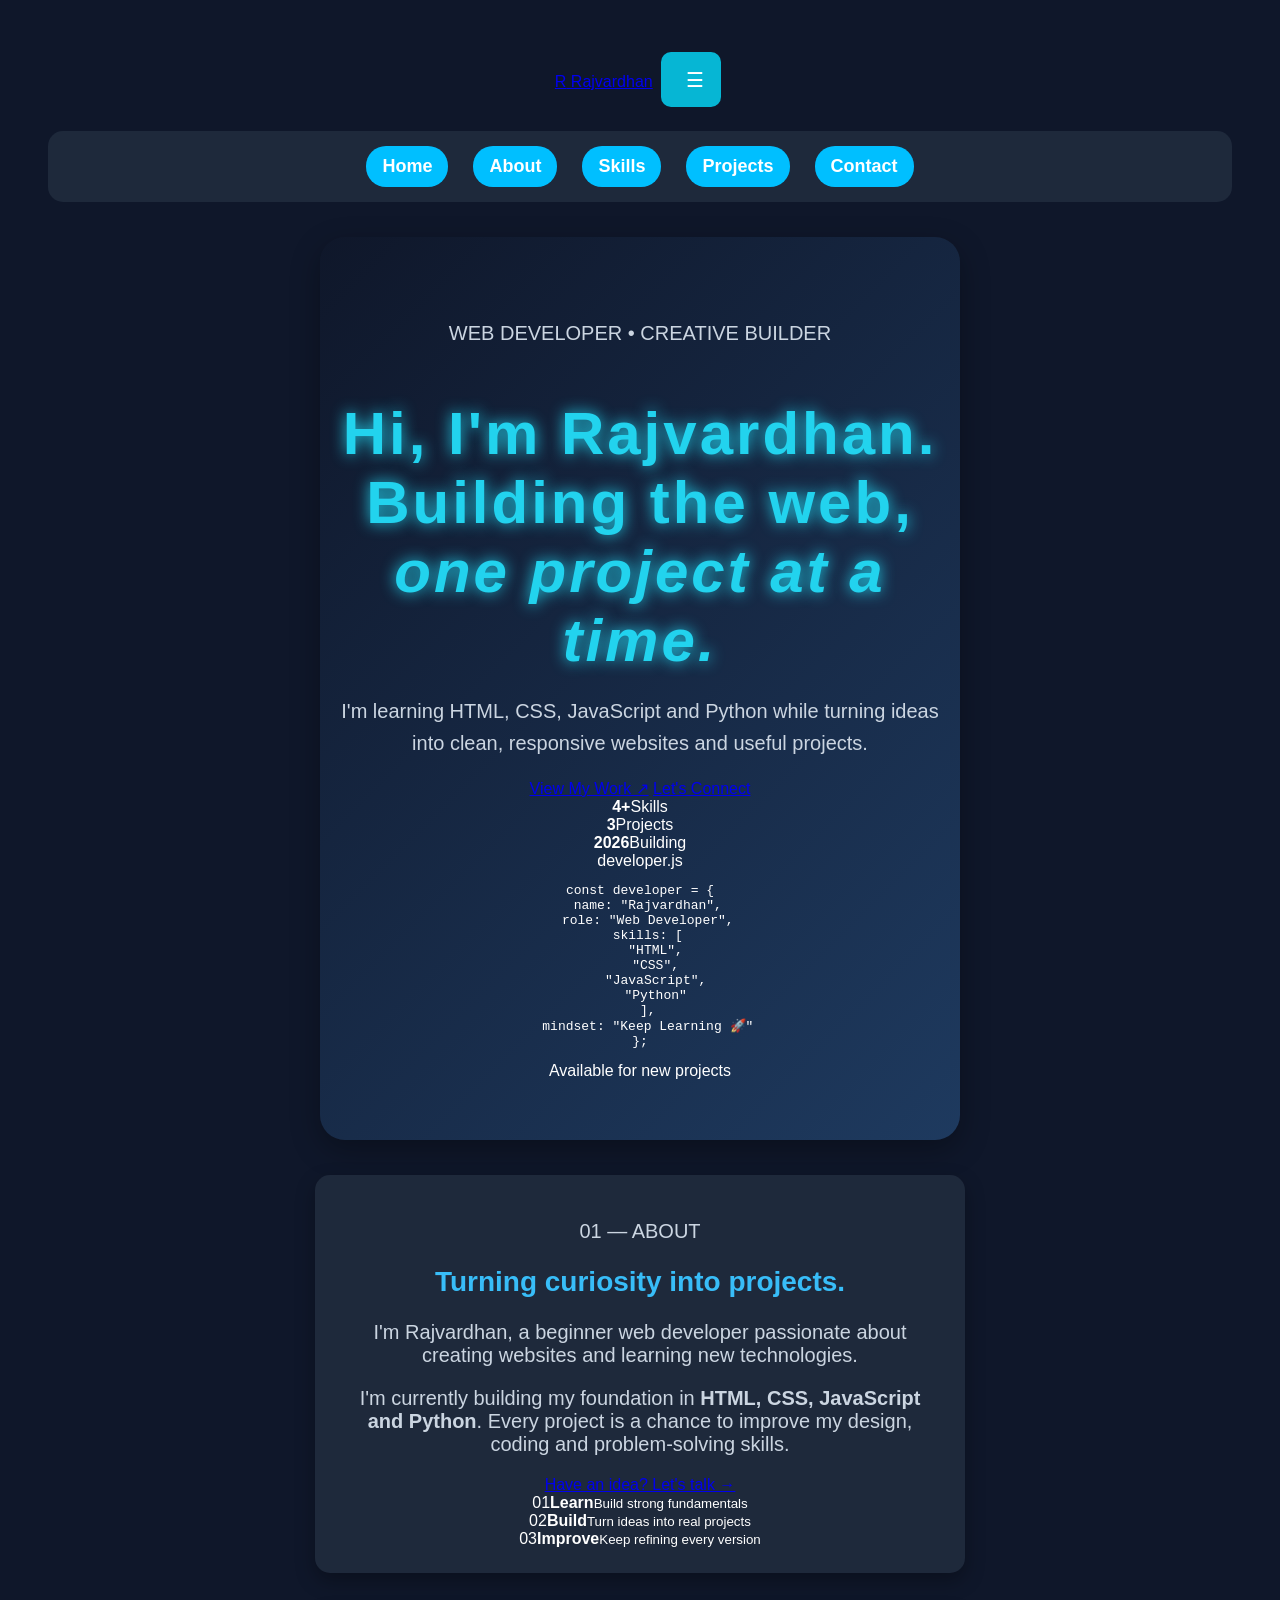
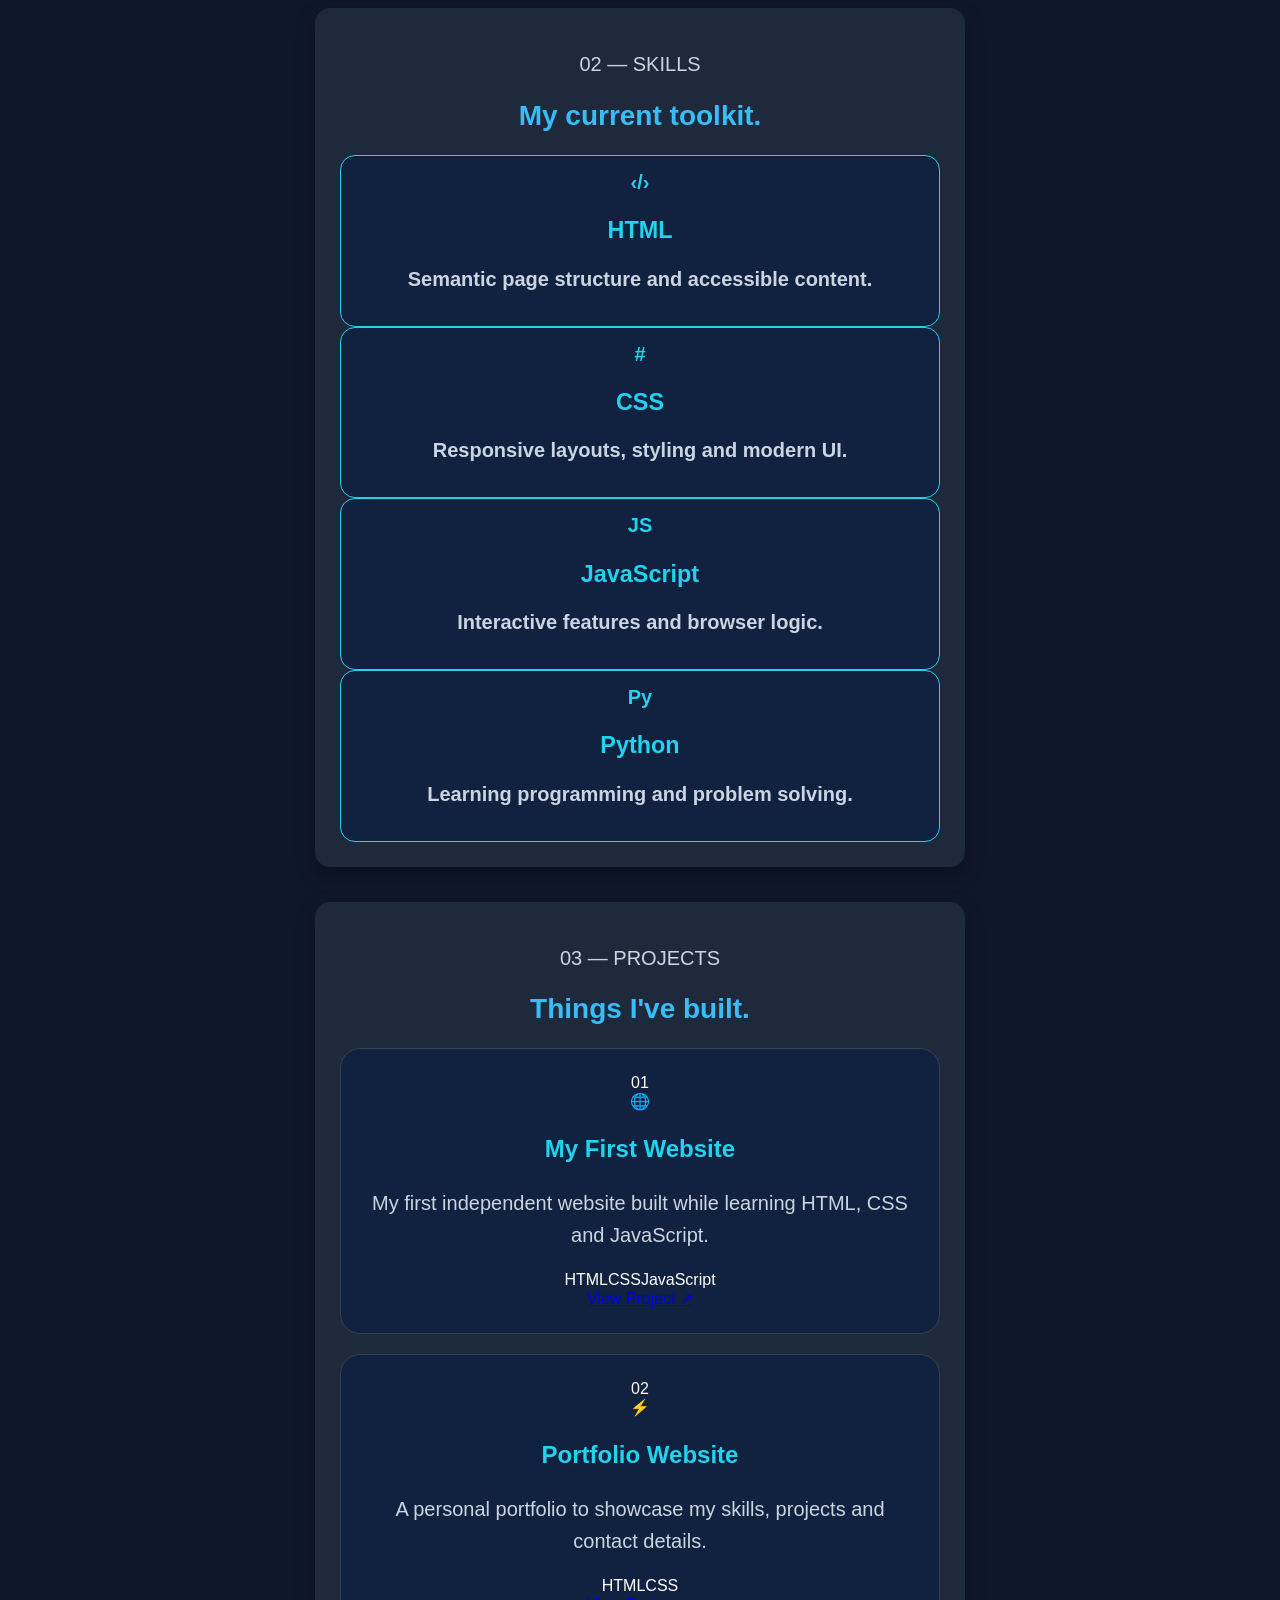
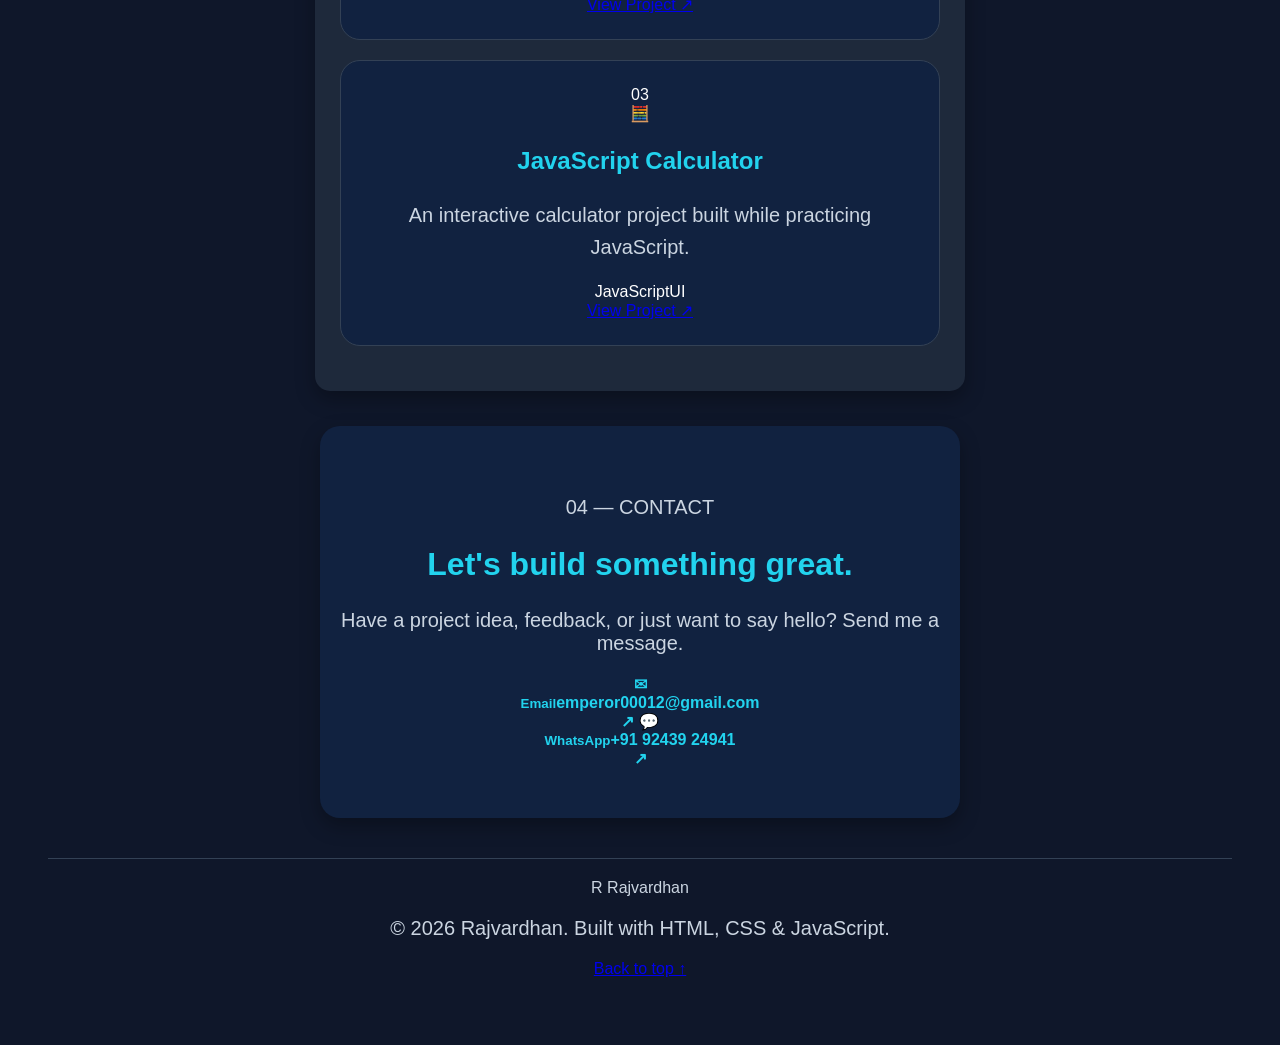
<file: index.html>
<!DOCTYPE html>
<html lang="en">
<head>
  <meta charset="UTF-8">
  <meta name="viewport" content="width=device-width, initial-scale=1.0">
  <meta name="description" content="Rajvardhan — Web Developer portfolio">
  <title>Rajvardhan | Web Developer</title>
  <link rel="preconnect" href="https://fonts.googleapis.com">
  <link rel="preconnect" href="https://fonts.gstatic.com" crossorigin>
  <link href="https://fonts.googleapis.com/css2?family=Inter:wght@400;500;600;700;800&display=swap" rel="stylesheet">
  <link rel="stylesheet" href="style.css">
</head>
<body>
  <div class="bg-glow glow-1"></div><div class="bg-glow glow-2"></div>

  <header class="navbar">
    <a class="logo" href="#home"><span>R</span> Rajvardhan</a>
    <button class="menu-btn" aria-label="Open menu">☰</button>
    <nav id="nav">
      <a href="#home">Home</a><a href="#about">About</a><a href="#skills">Skills</a>
      <a href="#projects">Projects</a><a href="#contact">Contact</a>
    </nav>
  </header>

  <main>
    <section id="home" class="hero">
      <div class="hero-copy reveal">
        <p class="eyebrow">WEB DEVELOPER • CREATIVE BUILDER</p>
        <h1>Hi, I'm <span>Rajvardhan</span>.<br>Building the web,<br><em>one project at a time.</em></h1>
        <p class="lead">I'm learning HTML, CSS, JavaScript and Python while turning ideas into clean, responsive websites and useful projects.</p>
        <div class="actions">
          <a class="btn primary" href="#projects">View My Work ↗</a>
          <a class="btn secondary" href="#contact">Let's Connect</a>
        </div>
        <div class="mini-stats"><div><b>4+</b><span>Skills</span></div><div><b>3</b><span>Projects</span></div><div><b>2026</b><span>Building</span></div></div>
      </div>
      <div class="hero-card reveal">
        <div class="code-top"><i></i><i></i><i></i><span>developer.js</span></div>
        <pre><code><span class="purple">const</span> developer = {
  name: <span class="green">"Rajvardhan"</span>,
  role: <span class="green">"Web Developer"</span>,
  skills: [
    <span class="green">"HTML"</span>,
    <span class="green">"CSS"</span>,
    <span class="green">"JavaScript"</span>,
    <span class="green">"Python"</span>
  ],
  mindset: <span class="green">"Keep Learning 🚀"</span>
};</code></pre>
        <div class="status"><span></span> Available for new projects</div>
      </div>
    </section>

    <section id="about" class="section">
      <div class="section-head reveal"><p class="eyebrow">01 — ABOUT</p><h2>Turning curiosity into <span>projects.</span></h2></div>
      <div class="about-grid">
        <div class="about-text reveal">
          <p>I'm Rajvardhan, a beginner web developer passionate about creating websites and learning new technologies.</p>
          <p>I'm currently building my foundation in <strong>HTML, CSS, JavaScript and Python</strong>. Every project is a chance to improve my design, coding and problem-solving skills.</p>
          <a class="text-link" href="#contact">Have an idea? Let's talk →</a>
        </div>
        <div class="about-panel reveal">
          <div><span>01</span><b>Learn</b><small>Build strong fundamentals</small></div>
          <div><span>02</span><b>Build</b><small>Turn ideas into real projects</small></div>
          <div><span>03</span><b>Improve</b><small>Keep refining every version</small></div>
        </div>
      </div>
    </section>

    <section id="skills" class="section">
      <div class="section-head reveal"><p class="eyebrow">02 — SKILLS</p><h2>My current <span>toolkit.</span></h2></div>
      <div class="skills-grid">
        <div class="skill reveal"><div class="skill-icon">‹/›</div><h3>HTML</h3><p>Semantic page structure and accessible content.</p><div class="bar"><span style="width:88%"></span></div></div>
        <div class="skill reveal"><div class="skill-icon">#</div><h3>CSS</h3><p>Responsive layouts, styling and modern UI.</p><div class="bar"><span style="width:82%"></span></div></div>
        <div class="skill reveal"><div class="skill-icon">JS</div><h3>JavaScript</h3><p>Interactive features and browser logic.</p><div class="bar"><span style="width:68%"></span></div></div>
        <div class="skill reveal"><div class="skill-icon">Py</div><h3>Python</h3><p>Learning programming and problem solving.</p><div class="bar"><span style="width:55%"></span></div></div>
      </div>
    </section>

    <section id="projects" class="section">
      <div class="section-head reveal"><p class="eyebrow">03 — PROJECTS</p><h2>Things I've <span>built.</span></h2></div>
      <div class="projects-grid">
        <article class="project featured reveal"><div class="project-no">01</div><div class="project-icon">🌐</div><h3>My First Website</h3><p>My first independent website built while learning HTML, CSS and JavaScript.</p><div class="tags"><span>HTML</span><span>CSS</span><span>JavaScript</span></div><a href="first-website.html">View Project ↗</a></article>
        <article class="project reveal"><div class="project-no">02</div><div class="project-icon">⚡</div><h3>Portfolio Website</h3><p>A personal portfolio to showcase my skills, projects and contact details.</p><div class="tags"><span>HTML</span><span>CSS</span></div><a href="index.html">View Project ↗</a></article>
        <article class="project reveal"><div class="project-no">03</div><div class="project-icon">🧮</div><h3>JavaScript Calculator</h3><p>An interactive calculator project built while practicing JavaScript.</p><div class="tags"><span>JavaScript</span><span>UI</span></div><a href="calculator.html">View Project ↗</a></article>
      </div>
    </section>

    <section id="contact" class="section contact-section">
      <div class="contact-box reveal">
        <div><p class="eyebrow">04 — CONTACT</p><h2>Let's build something <span>great.</span></h2><p>Have a project idea, feedback, or just want to say hello? Send me a message.</p></div>
        <div class="contact-actions">
          <a class="contact-item" href="mailto:emperor00012@gmail.com"><span>✉</span><div><small>Email</small><b>emperor00012@gmail.com</b></div>↗</a>
          <a class="contact-item" href="https://wa.me/919243924941" target="_blank" rel="noopener"><span>💬</span><div><small>WhatsApp</small><b>+91 92439 24941</b></div>↗</a>
        </div>
      </div>
    </section>
  </main>

  <footer><div class="logo"><span>R</span> Rajvardhan</div><p>© 2026 Rajvardhan. Built with HTML, CSS & JavaScript.</p><a href="#home">Back to top ↑</a></footer>
  <script src="script.js"></script>
</body>
</html>
</file>
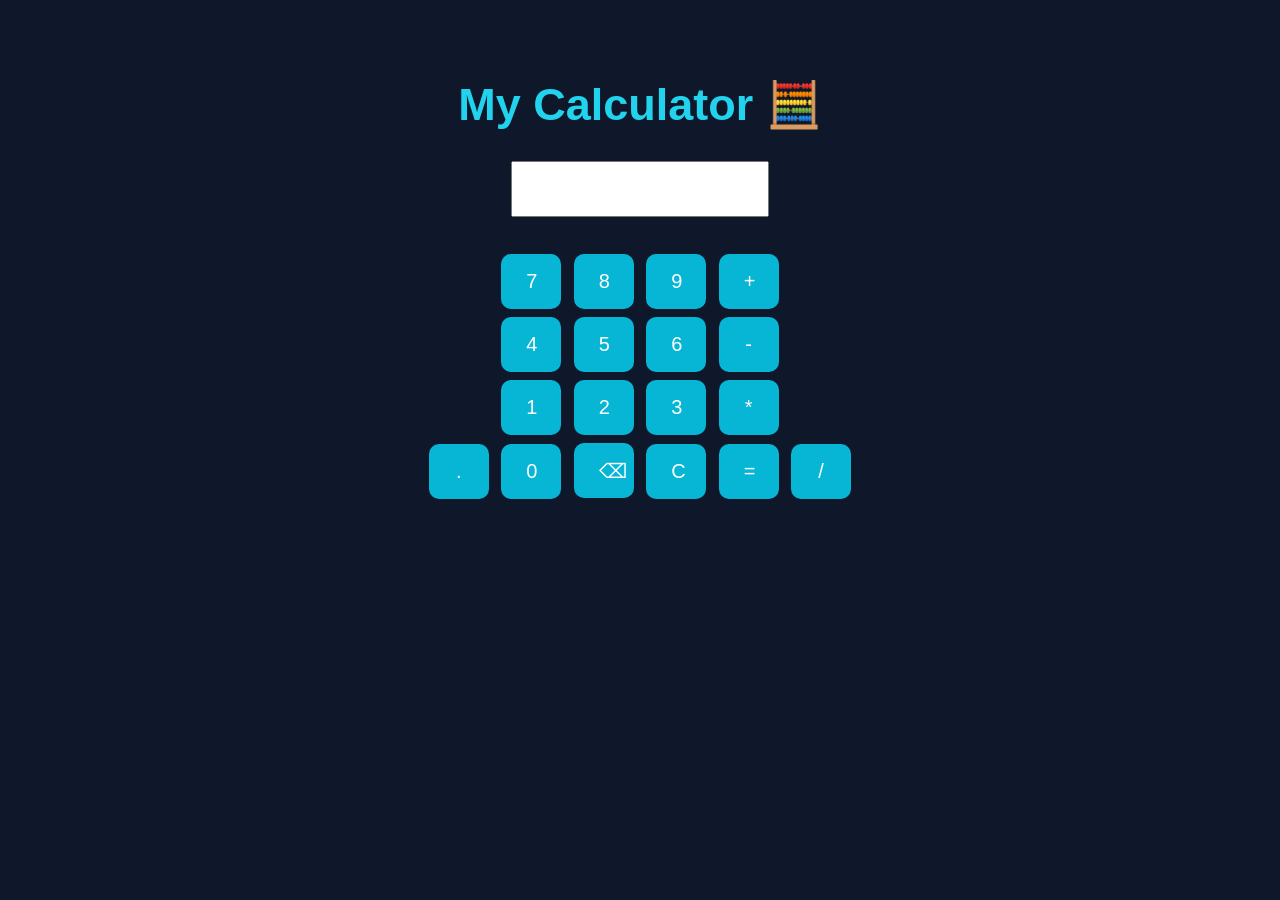
<file: calculator.html>
<!DOCTYPE html>
<html>
<head>
    <title>My Calculator</title>
    <link rel="stylesheet" href="style.css">
</head>

<body>

    <h1>My Calculator 🧮</h1>
    <input type="text" id="display" readonly>
    <br><br>

<button>7</button>
<button>8</button>
<button>9</button>
<button>+</button>

<br>

<button>4</button>
<button>5</button>
<button>6</button>
<button>-</button>

<br>

<button>1</button>
<button>2</button>
<button>3</button>
<button>*</button>

<br>
<button>.</button>
<button>0</button>
<button>⌫</button>
<button>C</button>
<button>=</button>
<button>/</button>
<script>
    let display = document.getElementById("display");
    let buttons = document.querySelectorAll("button");

    buttons.forEach(button => {
        button.addEventListener("click", () => {
            let value = button.innerText;

            if (value === "C") {
                display.value = "";
            } 
            else if (value === "=") {
                display.value = eval(display.value);
            } 
            else if (value === "⌫") {
                display.value = display.value.slice(0, -1);
            }
            else {
                display.value += value;
            }
        });
    });
    document.addEventListener("keydown", (event) => {
    const key = event.key;

   if (/[0-9.+\-*\/]/.test(key)) {
        display.value += key;
    }

    if (key === "Enter") {
        display.value = eval(display.value);
    }

    if (key === "Backspace") {
        display.value = display.value.slice(0, -1);
    }

    if (key === "Escape") {
        display.value = "";
    }
});
</script>
</body>
</html>
</file>
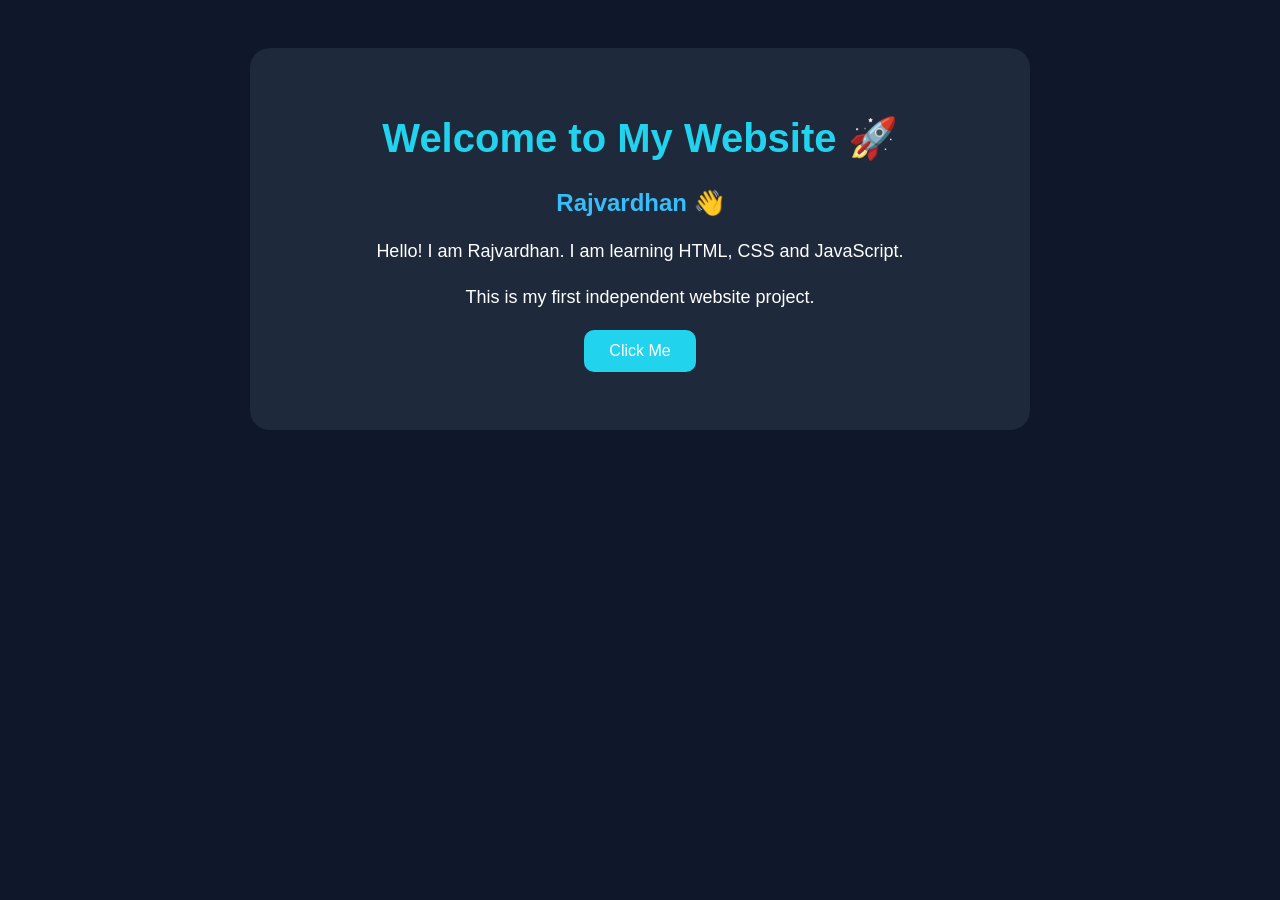
<file: first-website.html>
<!DOCTYPE html>
<html lang="en">
<head>
    <meta charset="UTF-8">
    <meta name="viewport" content="width=device-width, initial-scale=1.0">
    <title>My First Website</title>

    <style>
        body {
            font-family: Arial, sans-serif;
            background: #0f172a;
            color: white;
            text-align: center;
            padding: 40px;
        }

        .box {
            max-width: 700px;
            margin: auto;
            padding: 40px;
            background: #1e293b;
            border-radius: 20px;
        }

        h1 {
            color: #22d3ee;
            font-size: 40px;
        }

        h2 {
            color: #38bdf8;
        }

        p {
            font-size: 18px;
            line-height: 1.6;
        }

        button {
            background: #22d3ee;
            color: white;
            border: none;
            padding: 12px 25px;
            border-radius: 10px;
            font-size: 16px;
            cursor: pointer;
        }

        button:hover {
            background: #0891b2;
        }
    </style>
</head>

<body>

    <div class="box">
        <h1>Welcome to My Website 🚀</h1>

        <h2>Rajvardhan 👋</h2>

        <p>
            Hello! I am Rajvardhan.
            I am learning HTML, CSS and JavaScript.
        </p>

        <p>
            This is my first independent website project.
        </p>

       <button onclick="sayHello()">Click Me</button>

        <p id="message"></p>
    </div>

    
<script src="script.js"></script>
</body>
</html>
</file>
<file: style.css>
body {
    background-color: #0f172a;
    color: white;
    font-family: Arial, sans-serif;
    text-align: center;
    padding-top: 100px;
}

h1 {
    color: #38bdf8;
    font-size: 45px;
}

p {
    color:#cbd5e1;
    font-size: 20px;
}

button {
    background-color:#06b6d4;
    color: white;
    border: none;
    padding: 12px 25px;
    font-size: 18px;
    border-radius: 10px;
    cursor: pointer;
    transition:0.3s;
}

button:hover {
    background-color: #0284c7;
    transform: scale(1.08);
}
#message {
    color: #38bdf8;
    font-size: 24px;
    font-weight: bold;
    margin-top: 25px;
}
section {
    margin: 35px auto;
    padding: 25px;
    max-width: 600px;
    border-radius: 15px;
    background-color: #1e293b;
    box-shadow: 0 8px 20px rgba(0, 0, 0, 0.3);
}

section h2 {
    color: #38bdf8;
    font-size: 28px;
}
.skills {
    display: flex;
    justify-content: center;
    gap: 15px;
    margin-top: 20px;
}

.skill {
    background: #1e293b;
    padding: 20px 30px;
    border-radius: 15px;
    font-size: 20px;
    transition: 0.3s;
}

.skill:hover {
    transform: translateY(-8px);
}
footer {
    margin-top: 40px;
    padding: 20px;
    text-align: center;
    font-size: 16px;
    color: #cbd5e1;
    border-top: 1px solid #334155;
}
@media (max-width: 600px) {

    body {
        padding-top: 50px;
    }

    h1 {
        font-size: 35px;
    }

    h2 {
        font-size: 25px;
    }

    p {
        font-size: 17px;
    }

    .skills {
        flex-direction: column;
        align-items: center;
    }

    .skill {
        width: 200px;
    }

    section {
        width: 85%;
        padding: 20px;
    }

    button {
        font-size: 16px;
        padding: 10px 20px;
    }
}
nav {
    display: flex;
    justify-content: center;
    gap: 15px;
    margin: 20px 0;
}

nav a {
    color: white;
    text-decoration: none;
    background: #00bfff;
    padding: 10px 16px;
    border-radius: 20px;
    font-weight: bold;
    transition: 0.3s;
}

nav a:hover {
    background: #008cff;
    transform: translateY(-3px);
}
html  {
    scroll-behavior: smooth;
}
/* Navigation Bar */
nav {
    display: flex;
    justify-content: center;
    gap: 25px;
    padding: 15px;
    background: #1e293b;
    border-radius: 15px;
    margin-bottom: 30px;
}

nav a {
    color: white;
    text-decoration: none;
    font-size: 18px;
    font-weight: bold;
    transition: 0.3s;
}
nav a:hover {
    color: white;
    transform: translateY(-4px);
    box-shadow: 0 0 18px rgba(56, 189, 248, 0.7);
}
#home {
    padding: 60px 20px;
    text-align: center;
}

#home h1 {
    margin-bottom: 20px;
}

#home h2 {
    margin-bottom: 25px;
}

#home p {
    line-height: 1.6;
}
.skills {
    display: flex;
    justify-content: center;
    gap: 20px;
    flex-wrap: wrap;
}

.skill {
    min-width: 120px;
    text-align: center;
    background: #1e293b;
    padding: 20px;
    border-radius: 15px;
    font-size: 20px;
    transition: 0.3s;
}

.skill:hover {
    transform: translateY(-8px);
}
.hero {
    padding: 80px 20px;
    text-align: center;
    border-radius: 25px;
    background: linear-gradient(135deg, #0f172a, #1e3a5f);
    box-shadow: 0 10px 30px rgba(0, 0, 0, 0.3);
}

.hero h1 {
    font-size: 60px;
    margin-bottom: 10px;
    letter-spacing: 3px;
    color:#22d3ee;
    text-shadow:0 0 15px #22d3ee;
    animation: pulse 2s ease-in-out infinite;
}
@keyframes pulse {
    0% {
        transform: scale(1);
    }

    50% {
        transform: scale(1.05);
    }

    100% {
        transform: scale(1);
    }
}
.contact-buttons button {
    min-width: 150px;
}

.contact-buttons button:hover {
    transform: translateY(-5px);
}
.hero h2 {
    font-size: 28px;
    margin-bottom: 20px;
    animation: slideIn 1.5s ease-out;
}

@keyframes slideIn {
    from {
        opacity: 0;
        transform: translateY(30px);
    }

    to {
        opacity: 1;
        transform: translateY(0);
    }
}
.skills{
    display:flex;
    justify-content:center;
    gap:20px;
    flex-wrap:wrap;
    margin:30px 0;
}

.skill{
    background:#112240;
    color:#22d3ee;
    padding:15px 25px;
    border-radius:15px;
    font-weight:bold;
    transition:0.3s;
    border:1px solid #22d3ee;
}

.skill:hover{
    transform:translateY(-8px);
    background:#22d3ee;
    color:#0f172a;
    box-shadow:0 0 20px #22d3ee;
}
.project {
    background: #112240;
    padding: 25px;
    margin: 20px auto;
    max-width: 700px;
    border-radius: 20px;
    border: 1px solid #334155;
    transition: 0.3s;
}

.project:hover {
    transform: translateY(-8px);
    border-color: #22d3ee;
    box-shadow: 0 0 25px rgba(34, 211, 238, 0.4);
}

.project h3 {
    color: #22d3ee;
    font-size: 24px;
}

.project p {
    line-height: 1.6;
}
#contact {
    text-align: center;
    padding: 50px 20px;
    border-radius: 20px;
    background: #112240;
    margin-top: 30px;
}

#contact h2 {
    color: #22d3ee;
    font-size: 32px;
}

#contact a {
    color: #22d3ee;
    font-weight: bold;
    text-decoration: none;
}

#contact a:hover {
    text-decoration: underline;
}
.contact-buttons {
    display: flex;
    justify-content: center;
    gap: 15px;
    flex-wrap: wrap;
    margin-top: 20px;
}
.project {
    transition: 0.3s;
}

.project:hover {
    transform: translateY(-8px);
    box-shadow: 0 10px 30px rgba(34, 211, 238, 0.35);
}
button {
    transition: 0.3s;
}

button:hover {
    transform: translateY(-4px);
    box-shadow: 0 0 20px rgba(34, 211, 238, 0.6);
}
body {
    background: linear-gradient(-45deg, #020617, #0f172a, #082f49, #020617);
    background-size: 400% 400%;
    animation: backgroundMove 12s ease infinite;
}

@keyframes backgroundMove {
    0% {
        background-position: 0% 50%;
    }

    50% {
        background-position: 100% 50%;
    }

    100% {
        background-position: 0% 50%;
    }
}
#contactForm {
    display: flex;
    flex-direction: column;
    gap: 15px;
    max-width: 500px;
    margin: 30px auto 0;
}

#contactForm input,
#contactForm textarea {
    padding: 15px;
    border: 2px solid #334155;
    border-radius: 12px;
    background: #0f172a;
    color: white;
    font-size: 16px;
    outline: none;
}

#contactForm textarea {
    min-height: 120px;
    resize: vertical;
}

#contactForm input:focus,
#contactForm textarea:focus {
    border-color: #22d3ee;
    box-shadow: 0 0 12px rgba(34, 211, 238, 0.4);
}

#contactForm button {
    padding: 14px;
    border: none;
    border-radius: 12px;
    background: #22d3ee;
    color: white;
    font-size: 17px;
    font-weight: bold;
    cursor: pointer;
    transition: 0.3s;
}

#contactForm button:hover {
    transform: translateY(-3px);
    box-shadow: 0 0 18px rgba(34, 211, 238, 0.6);
}
@media (max-width: 768px) {
    nav {
        flex-wrap: wrap;
        gap: 6px;
        justify-content:centre;
    }

    nav a {
        font-size: 14px;
        padding: 8px 12px;
    }

    .hero,
    .about,
    .skills,
    .projects,
    .contact {
        width: 90%;
        margin: 20px auto;
    }

    .projects {
        grid-template-columns: 1fr;
    }

    input,
    textarea {
        width: 100%;
        box-sizing: border-box;
    }
}
body {
    font-family: Arial, sans-serif;
    text-align: center;
    background: #0f172a;
    padding: 40px;
}

h1 {
    color: #22d3ee;
}

#display {
    width: 250px;
    height: 50px;
    font-size: 25px;
    text-align: right;
    margin-bottom: 15px;
}

button {
    width: 60px;
    height: 55px;
    margin: 4px;
    font-size: 20px;
    border-radius: 10px;
    cursor: pointer;
}
</file>
